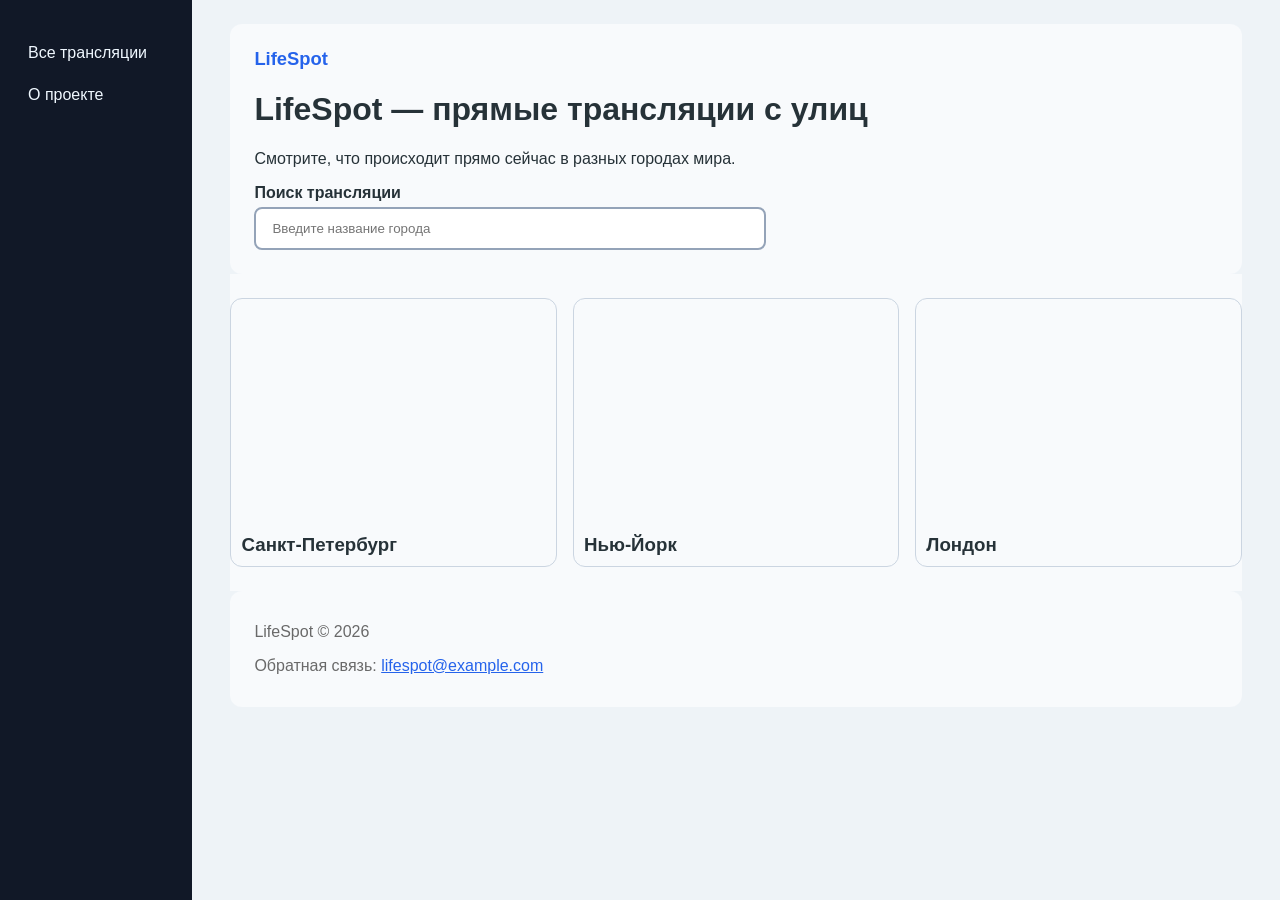
<file: index.html>
<!doctype html>
<html lang="ru">
<head>
    <meta charset="utf-8">
    <meta name="viewport" content="width=device-width, initial-scale=1">
    <meta name="description" content="LifeSpot — прямые трансляции с улиц разных городов мира">
    <title>LifeSpot</title>
    <link rel="stylesheet" href="/Static/CSS/index.css">
</head>
<body>
    <aside>
        <nav class="navbar" aria-label="Основная навигация">
            <a href="/" aria-current="page">Все трансляции</a>
            <a href="/about">О проекте</a>
        </nav>
    </aside>

    <div class="page-shell">
        <header id="header-index">
            <p class="brand">LifeSpot</p>
            <h1>LifeSpot — прямые трансляции с улиц</h1>
            <p>Смотрите, что происходит прямо сейчас в разных городах мира.</p>
            <label class="search-label" for="video-search">Поиск трансляции</label>
            <input id="video-search" class="search-input" type="search"
                   placeholder="Введите название города">
        </header>

        <main>
            <section class="video-grid" aria-label="Городские трансляции">
                <article class="video-container">
                    <iframe src="https://www.youtube.com/embed/Vn28Tk_uuq0"
                            title="Трансляция из Санкт-Петербурга"
                            loading="lazy" allowfullscreen></iframe>
                    <h3 class="video-title">Санкт-Петербург</h3>
                </article>
                <article class="video-container">
                    <iframe src="https://www.youtube.com/embed/GSmCh4DrbWY"
                            title="Трансляция из Нью-Йорка"
                            loading="lazy" allowfullscreen></iframe>
                    <h3 class="video-title">Нью-Йорк</h3>
                </article>
                <article class="video-container">
                    <iframe src="https://www.youtube.com/embed/JplMzss6_YE"
                            title="Трансляция из Лондона"
                            loading="lazy" allowfullscreen></iframe>
                    <h3 class="video-title">Лондон</h3>
                </article>
            </section>
        </main>

        <footer>
            <p>LifeSpot © 2026</p>
            <p>Обратная связь:
                <a href="mailto:lifespot@example.com">lifespot@example.com</a>
            </p>
        </footer>
    </div>

    <script src="/Static/JS/index.js"></script>
</body>
</html>
</file>
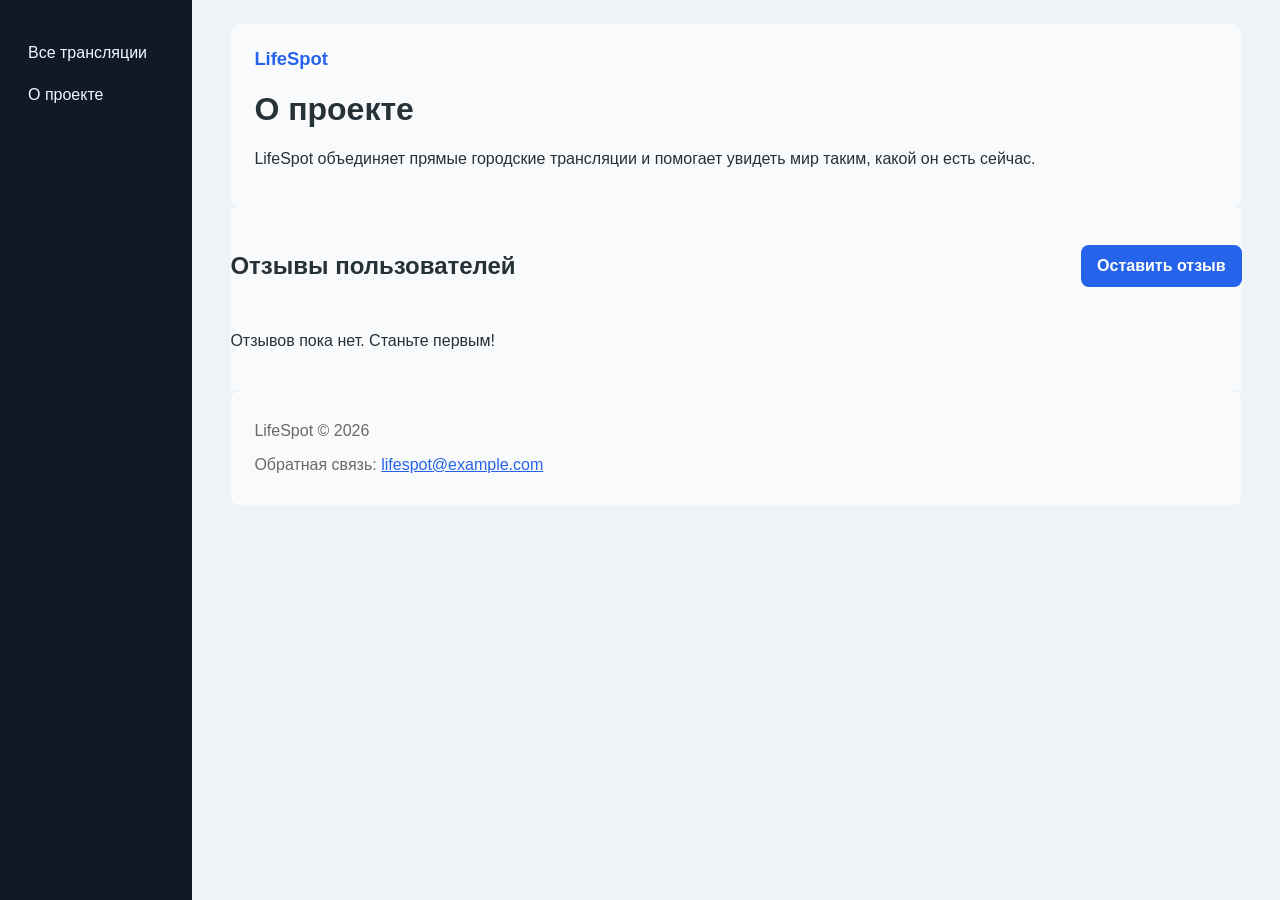
<file: about.html>
<!doctype html>
<html lang="ru">
<head>
    <meta charset="utf-8">
    <meta name="viewport" content="width=device-width, initial-scale=1">
    <meta name="description" content="О проекте LifeSpot и отзывы пользователей">
    <title>О проекте — LifeSpot</title>
    <link rel="stylesheet" href="/Static/CSS/index.css">
</head>
<body>
    <aside>
        <nav class="navbar" aria-label="Основная навигация">
            <a href="/">Все трансляции</a>
            <a href="/about" aria-current="page">О проекте</a>
        </nav>
    </aside>

    <div class="page-shell">
        <header id="header-index">
            <p class="brand">LifeSpot</p>
            <h1>О проекте</h1>
            <p>
                LifeSpot объединяет прямые городские трансляции и помогает
                увидеть мир таким, какой он есть сейчас.
            </p>
        </header>

        <main class="about-content">
            <!--SLIDER-->

            <section aria-labelledby="reviews-title">
                <div class="reviews-heading">
                    <h2 id="reviews-title">Отзывы пользователей</h2>
                    <button id="add-review" class="review-button" type="button">
                        Оставить отзыв
                    </button>
                </div>
                <div id="reviews" class="reviews" aria-live="polite">
                    <p class="empty-reviews">Отзывов пока нет. Станьте первым!</p>
                </div>
            </section>
        </main>

        <footer>
            <p>LifeSpot © 2026</p>
            <p>
                Обратная связь:
                <a href="mailto:lifespot@example.com">lifespot@example.com</a>
            </p>
        </footer>
    </div>

    <script src="/Static/JS/about.js"></script>
</body>
</html>
</file>
<file: Static/CSS/index.css>
:root {
    color-scheme: light;
    font-family: Inter, Arial, sans-serif;
    background: #eef3f7;
    color: #263238;
}

* {
    box-sizing: border-box;
}

body {
    margin: 0;
    background: #eef3f7;
}

aside {
    position: fixed;
    top: 0;
    left: 0;
    width: 12rem;
    height: 100vh;
    padding-top: 2rem;
    background: #111827;
}

.navbar {
    display: grid;
    padding: 0 1rem;
}

.navbar a {
    padding: .75rem;
    border-radius: .5rem;
    color: aliceblue;
    text-decoration: none;
}

.page-shell {
    min-height: 100vh;
    margin-left: 12rem;
    padding: 1.5rem 3%;
}

header,
main,
footer {
    background: #f8fafc;
}

header {
    padding: 1.5rem;
    border-radius: .75rem;
}

.brand {
    margin: 0;
    color: #2563eb;
    font-size: 1.15rem;
    font-weight: 700;
}

.search-label {
    display: block;
    margin: 1rem 0 .35rem;
    font-weight: 600;
}

.search-input {
    width: min(100%, 32rem);
    padding: .75rem 1rem;
    border: 2px solid #94a3b8;
    border-radius: .5rem;
}

.search-input:focus {
    border-color: #2563eb;
    outline: none;
    box-shadow: 0 0 0 .25rem rgba(37, 99, 235, .2);
}

.video-grid {
    display: flex;
    flex-wrap: wrap;
    gap: 1rem;
    padding: 1.5rem 0;
}

.video-container {
    flex: 1 1 19rem;
    padding: 1%;
    border: 1px solid #cbd5e1;
    border-radius: .75rem;
    background: #f8fafc;
}

.video-container iframe {
    width: 100%;
    min-height: 13rem;
    border: 0;
    border-radius: .5rem;
}

.video-container h3 {
    margin: .75rem 0 0;
}

[hidden] {
    display: none !important;
}

footer {
    padding: 1rem 1.5rem;
    border-radius: .75rem;
    color: dimgrey;
}

footer a {
    color: #2563eb;
}

.about-content {
    padding: 1.5rem 0;
}

.reviews-heading {
    display: flex;
    align-items: center;
    justify-content: space-between;
    gap: 1rem;
}

.review-button {
    padding: .75rem 1rem;
    border: 0;
    border-radius: .5rem;
    background: #2563eb;
    color: #fff;
    font: inherit;
    font-weight: 700;
    cursor: pointer;
}

.review-button:hover,
.review-button:focus-visible {
    background: #1d4ed8;
}

.reviews {
    display: grid;
    gap: 1rem;
    margin-top: 1rem;
}

.review {
    padding: 1rem;
    border-left: .35rem solid #2563eb;
    border-radius: .5rem;
    background: #fff;
    box-shadow: 0 .25rem 1rem rgba(15, 23, 42, .08);
}

.review h3,
.review p {
    margin: 0;
}

.review time {
    display: block;
    margin: .25rem 0 .75rem;
    color: #64748b;
    font-size: .875rem;
}

.slider-section {
    margin-bottom: 2rem;
}

.slider {
    position: relative;
    overflow: hidden;
    border-radius: .75rem;
    background: #0f172a;
    box-shadow: 0 .5rem 1.5rem rgba(15, 23, 42, .18);
}

.slides {
    min-height: 18rem;
}

.slide {
    margin: 0;
}

.slide img {
    display: block;
    width: 100%;
    height: clamp(18rem, 45vw, 30rem);
    object-fit: cover;
}

.slide figcaption {
    position: absolute;
    right: 1rem;
    bottom: 1rem;
    left: 1rem;
    padding: .75rem 1rem;
    border-radius: .5rem;
    background: rgba(15, 23, 42, .78);
    color: #fff;
}

.slider-controls {
    display: flex;
    justify-content: center;
    gap: .75rem;
    padding: 1rem;
}

.slider-control {
    min-width: 8rem;
    padding: .65rem 1rem;
    border: 1px solid #93c5fd;
    border-radius: .5rem;
    background: #eff6ff;
    color: #1e3a8a;
    font: inherit;
    font-weight: 700;
    cursor: pointer;
}

.slider-control:hover,
.slider-control:focus-visible {
    background: #dbeafe;
}

@media (max-width: 720px) {
    aside {
        position: static;
        width: 100%;
        height: auto;
        padding: .5rem;
    }

    .page-shell {
        margin-left: 0;
        padding: 1rem;
    }

    .reviews-heading {
        align-items: stretch;
        flex-direction: column;
    }
}
</file>
